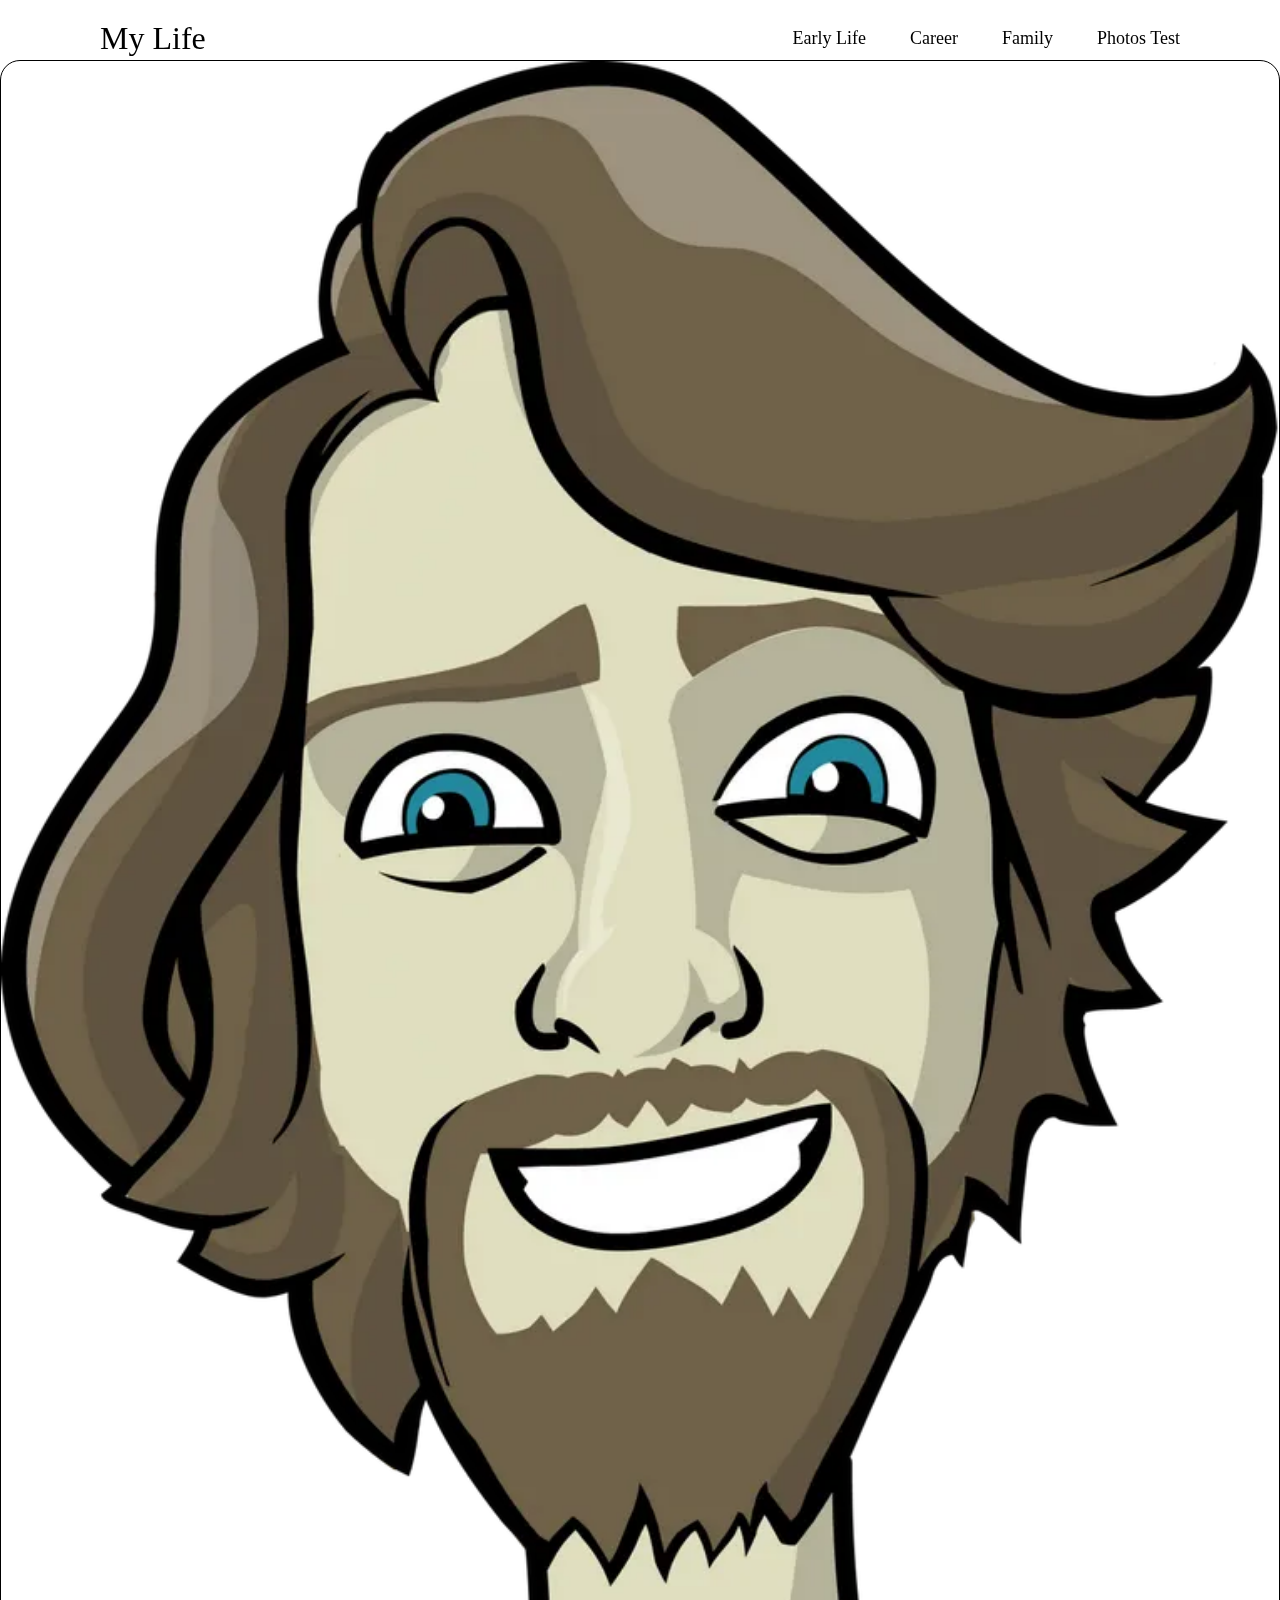
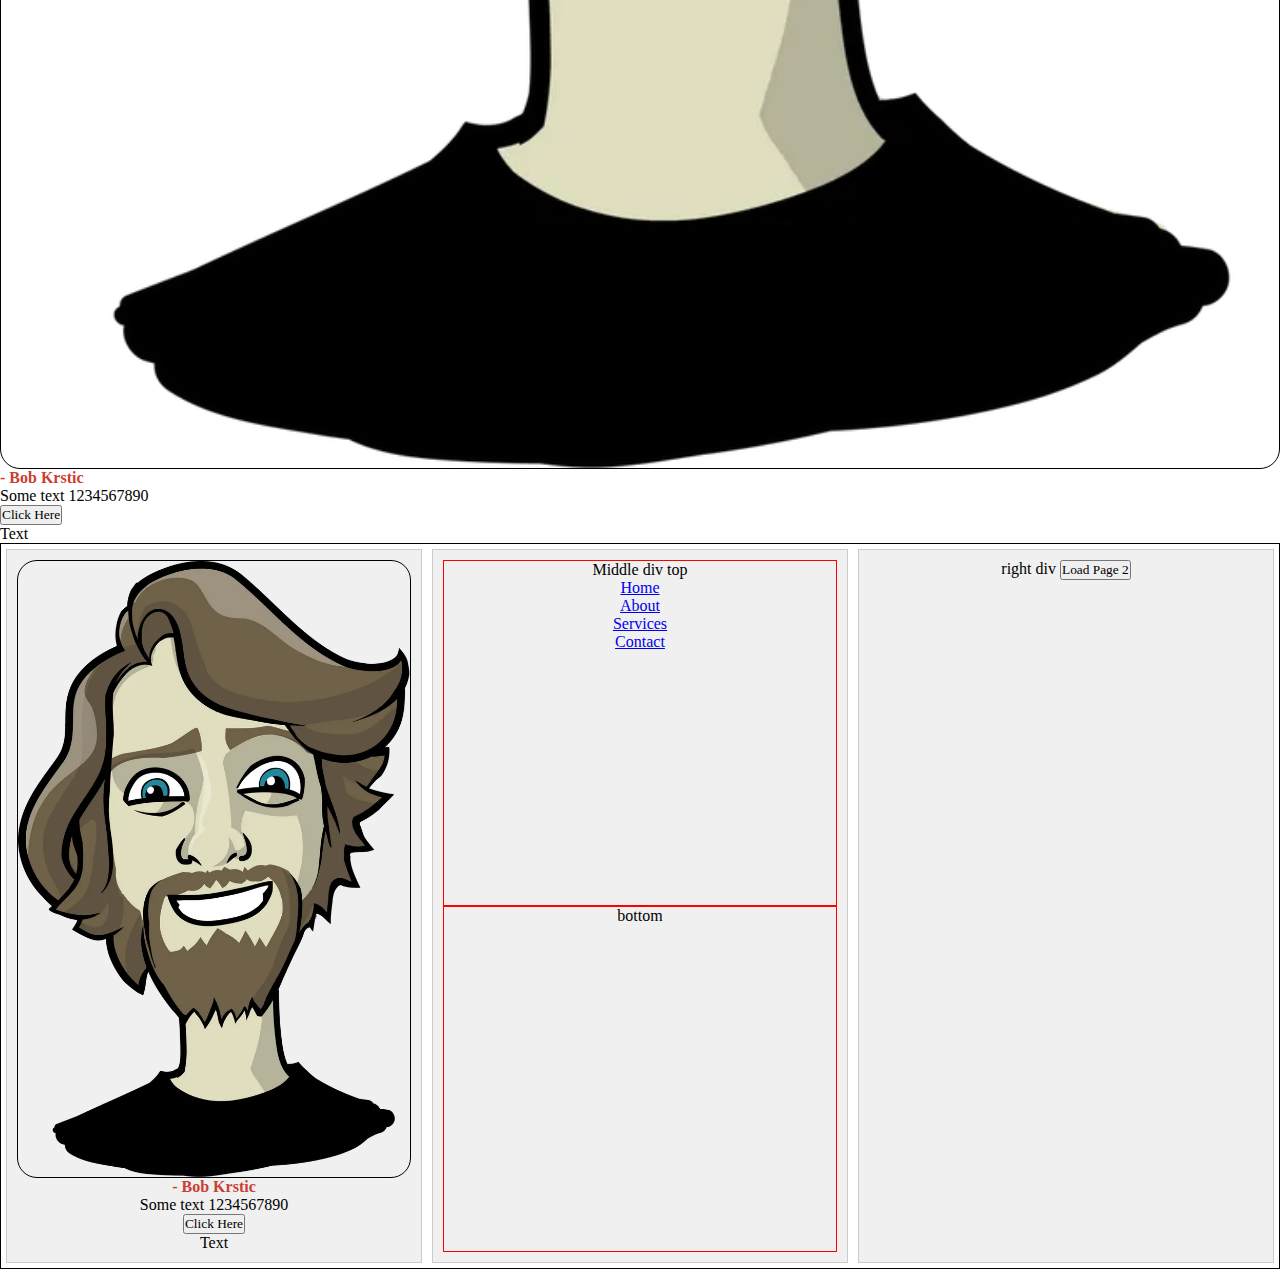
<file: index.html>
<!DOCTYPE html>
<html lang="en">
  <head>
    <meta charset="UTF-8" />
    <meta name="viewport" content="width=device-width,initial-scale=1" />
    <title>My First Web page 1234567 ABCDE</title>
    <link rel="stylesheet" href="style.css" />
  </head>

  <body>
    <header class="header">
      <a class="logo">My Life</a>
      <nav class="navbar">
        <a href="about.html">Early Life</a>
        <a href="">Career</a>
        <a href="">Family</a>
        <a href="">Photos Test</a>
      </nav>
    </header>

    <main>
      <div>
        <img src="images/profile.jpg" alt="Profile Image" />
      </div>

      <p class="username">- Bob Krstic</p>
      <p class="">Some text 1234567890</p>
      <button class="button-55" role="button" onclick="myFunction()">
        Click Here
      </button>
      <p id="demo">Text</p>
      <div class="container">
        <div class="box">
          <div>
            <img src="images/profile.jpg" alt="Profile Image" />
          </div>
          <p class="username">- Bob Krstic</p>
          <p class="">Some text 1234567890</p>
          <button class="button-55" role="button" onclick="myFunction()">
            Click Here
          </button>
          <p id="demo1">Text</p>
        </div>
        <div class="box box-middle">
          <div class="box-middle-small">
            Middle div top
            <ul>
              <li><a href="#home">Home</a></li>
              <li><a href="#about">About</a></li>
              <li><a href="#services">Services</a></li>
              <li><a href="#contact">Contact</a></li>
            </ul>
          </div>
          <div class="box-middle-small">bottom</div>
        </div>
        <div class="box">
          right div
          <!-- <iframe id="myIframe" src="about.html" style="width: 100%; height: 100%; border: none;"></iframe> -->
          <button onclick="loadPage('about.html')">Load Page 2</button>
          <div id="displayedPage" style="width: 100%; height: 500px"></div>
        </div>
      </div>
    </main>

    <script>
      function myFunction() {
        document.getElementById("demo1").innerHTML = "Be Nice";
      }

      function loadPage(pageUrl) {
        fetch(pageUrl)
          .then((response) => response.text())
          .then((data) => {
            document.getElementById("displayedPage").innerHTML = data;
          })
          .catch((error) => console.log(error));
      }
    </script>
  </body>
</html>
</file>
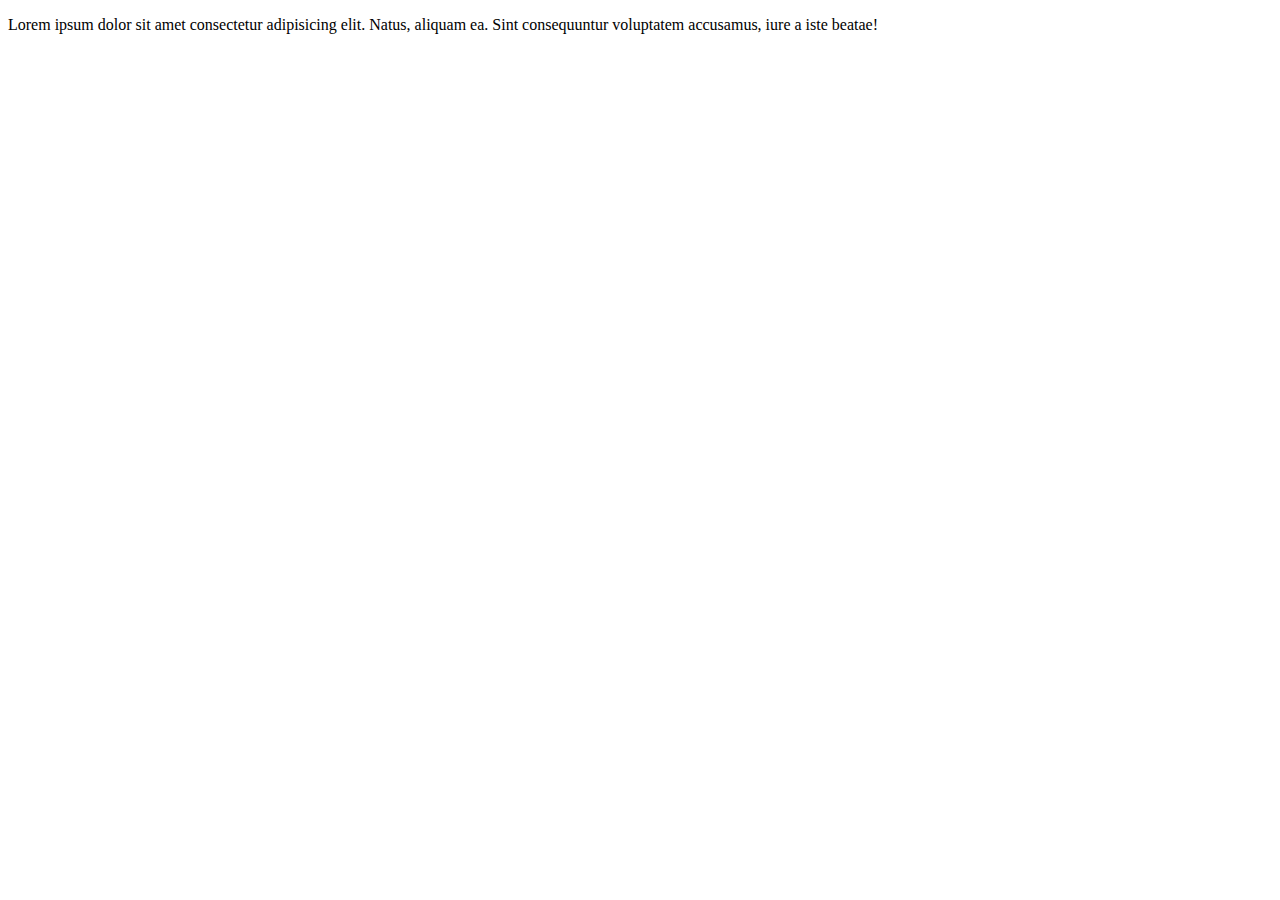
<file: about.html>
<!DOCTYPE html>
<html lang="en">

<head>
  <meta charset="UTF-8" />
  <meta http-equiv="X-UA-Compatible" content="IE=edge" />
  <meta name="viewport" content="width=device-width, initial-scale=1.0" />
  <title>Document</title>
</head>

<body>
  <p>
    Lorem ipsum dolor sit amet consectetur adipisicing elit. Natus, aliquam
    ea. Sint consequuntur voluptatem accusamus, iure a iste beatae!
  </p>
</body>

</html>
</file>
<file: style.css>
* {
  margin: 0;
  padding: 0;
  box-sizing: border-box;
  font-family: "American Typewriter";
  /* font-family: "Anonymous Pro"; */
}

body {
  min-height: 100vh;
  background-size: cover;
  background-position: center;
  padding-top: 60px;
}

.header {
  position: fixed;
  top: 0;
  left: 0;
  width: 100%;
  padding: 20px 100px;
  background-color: transparent;
  display: flex;
  justify-content: space-between;
  align-items: center;
  z-index: 100;
}

.logo {
  font-size: 32px;
  color: black;
  text-decoration: none;
  /* font-weight: bold; */
  /* font-weight: 700; */
  /* margin-right: 50px; */
}

.navbar a {
  position: relative;
  font-size: 18px;
  color: black;
  /* font-weight: bold; */
  text-decoration: none;
  margin-left: 40px;
}

.navbar a::before {
  content: "";
  position: absolute;
  top: 100%;
  left: 0;
  width: 0;
  height: 2px;
  background: black;
  transition: 0.3s;
}

.navbar a:hover::before {
  width: 100%;
}

img {
  width: 100%;
  height: 50%;
  border-radius: 20px;
  border: 1px solid black;
  display: block;
  /* float: right; */
  /* margin: 20px; */
  /* overflow: hidden; */
  object-fit: cover;
}

.username {
  font-weight: bold;
  color: #cb3e33;
}

.container {
  /* width: 100%; */
  text-align: center;
  display: flex;
  border: 1px solid black;
}

.container > div {
  flex: 1; /* Make each div take equal space */
  border: 1px solid #ccc; /* Optional: for visualization */
  padding: 10px; /* Optional: add padding */
}

.box {
  width: 30%; /* Adjust the width as needed */
  display: inline-block;
  margin: 5px;
  background-color: #f0f0f0;
  padding: 20px;
  box-sizing: border-box; /* Ensure padding is included in the width */
  overflow: hidden;
  border: 1px solid black;
}

.box-middle {
  display: flex;
  flex-direction: column;
}

.box-middle-small {
  flex: 1;
  border: 1px solid red;
}

/* .button-55 {
  align-self: center;
  background-color: #fff;
  background-image: none;
  background-position: 0 90%;
  background-repeat: repeat no-repeat;
  background-size: 4px 3px;
  border-radius: 15px 225px 255px 15px 15px 255px 225px 15px;
  border-style: solid;
  border-width: 2px;
  box-shadow: rgba(0, 0, 0, 0.2) 15px 28px 25px -18px;
  box-sizing: border-box;
  color: #41403e;
  cursor: pointer;
  display: inline-block;
  font-family: American Typewriter, sans-serif;
  font-size: 0.75rem;
  line-height: 23px;
  outline: none;
  padding: 0.25rem;
  text-decoration: none;
  transition: all 235ms ease-in-out;
  border-bottom-left-radius: 15px 255px;
  border-bottom-right-radius: 225px 15px;
  border-top-left-radius: 255px 15px;
  border-top-right-radius: 15px 225px;
  user-select: none;
  -webkit-user-select: none;
  touch-action: manipulation;
}

.button-55:hover {
  box-shadow: rgba(0, 0, 0, 0.3) 2px 8px 8px -5px;
  transform: translate3d(0, 2px, 0);
}

.button-55:focus {
  box-shadow: rgba(0, 0, 0, 0.3) 2px 8px 4px -6px;
} */
</file>
